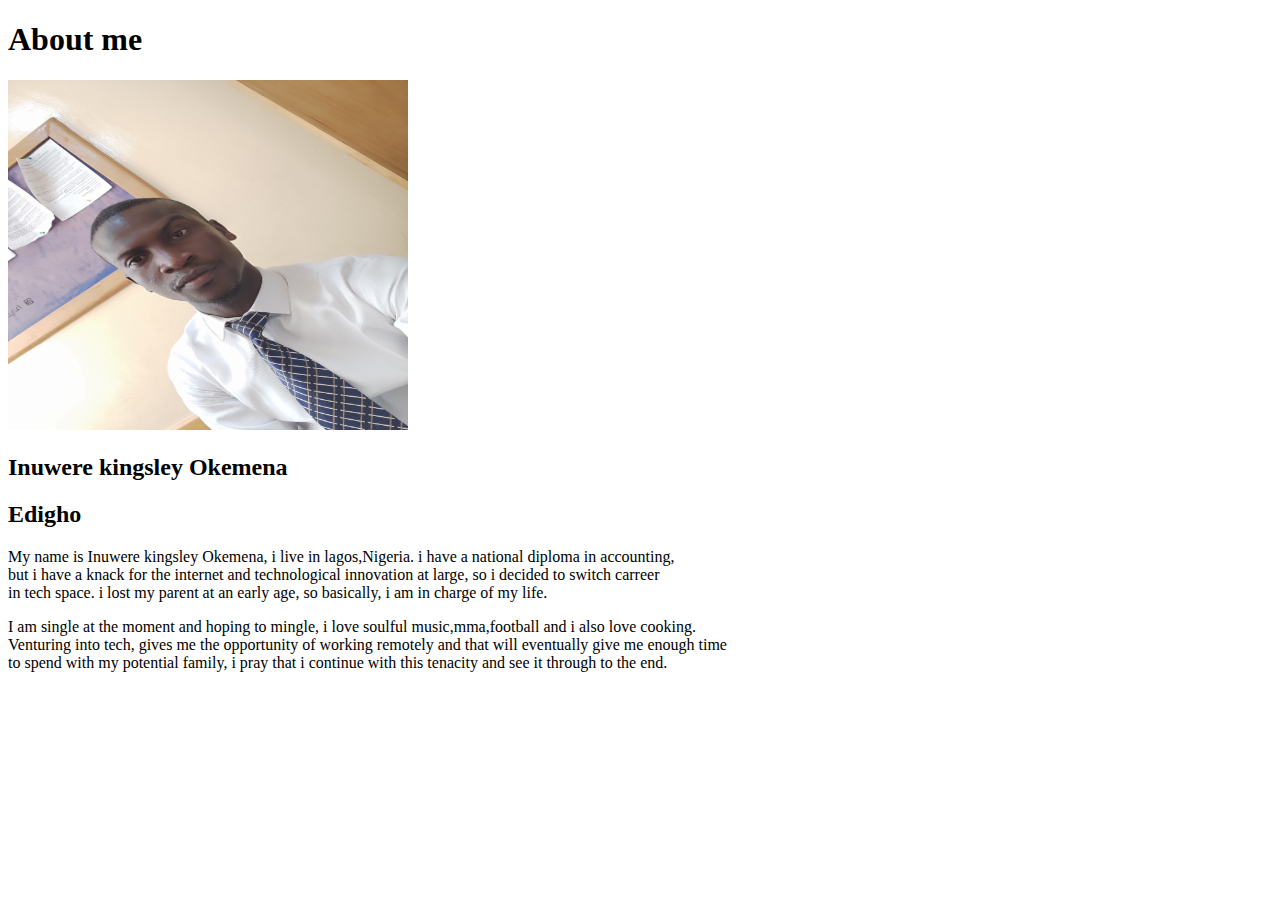
<file: about me/index.html>
<!DOCTYPE html>
<html lang="en">
<head>
    <meta charset="UTF-8">
    <meta http-equiv="X-UA-Compatible" content="IE=edge">
    <meta name="viewport" content="width=device-width, initial-scale=1.0">
    <title>Document</title>
</head>
<body>
   <h1>About me</h1><img src="images/edigho.jpg"width= 400 height="350" alt=""> 
   <h2>Inuwere kingsley Okemena</h2>
   <h2>Edigho</h2>
   <p>My name is Inuwere kingsley Okemena, i live in lagos,Nigeria. i have a national diploma in accounting,<br>
     but i have a knack for the internet and technological innovation at large, so i decided to switch carreer<br>
     in tech space. i lost my parent at an early age, so basically, i am in charge of my life.</p>
    <p>I am single at the moment and hoping to mingle, i love soulful music,mma,football and i also love cooking.<br>
     Venturing into tech, gives me the opportunity of working remotely and that will eventually give me enough time<br>
     to spend with my potential family, i pray that i continue with this tenacity and see it through to the end.
    </p>

</body>
</html>
</file>
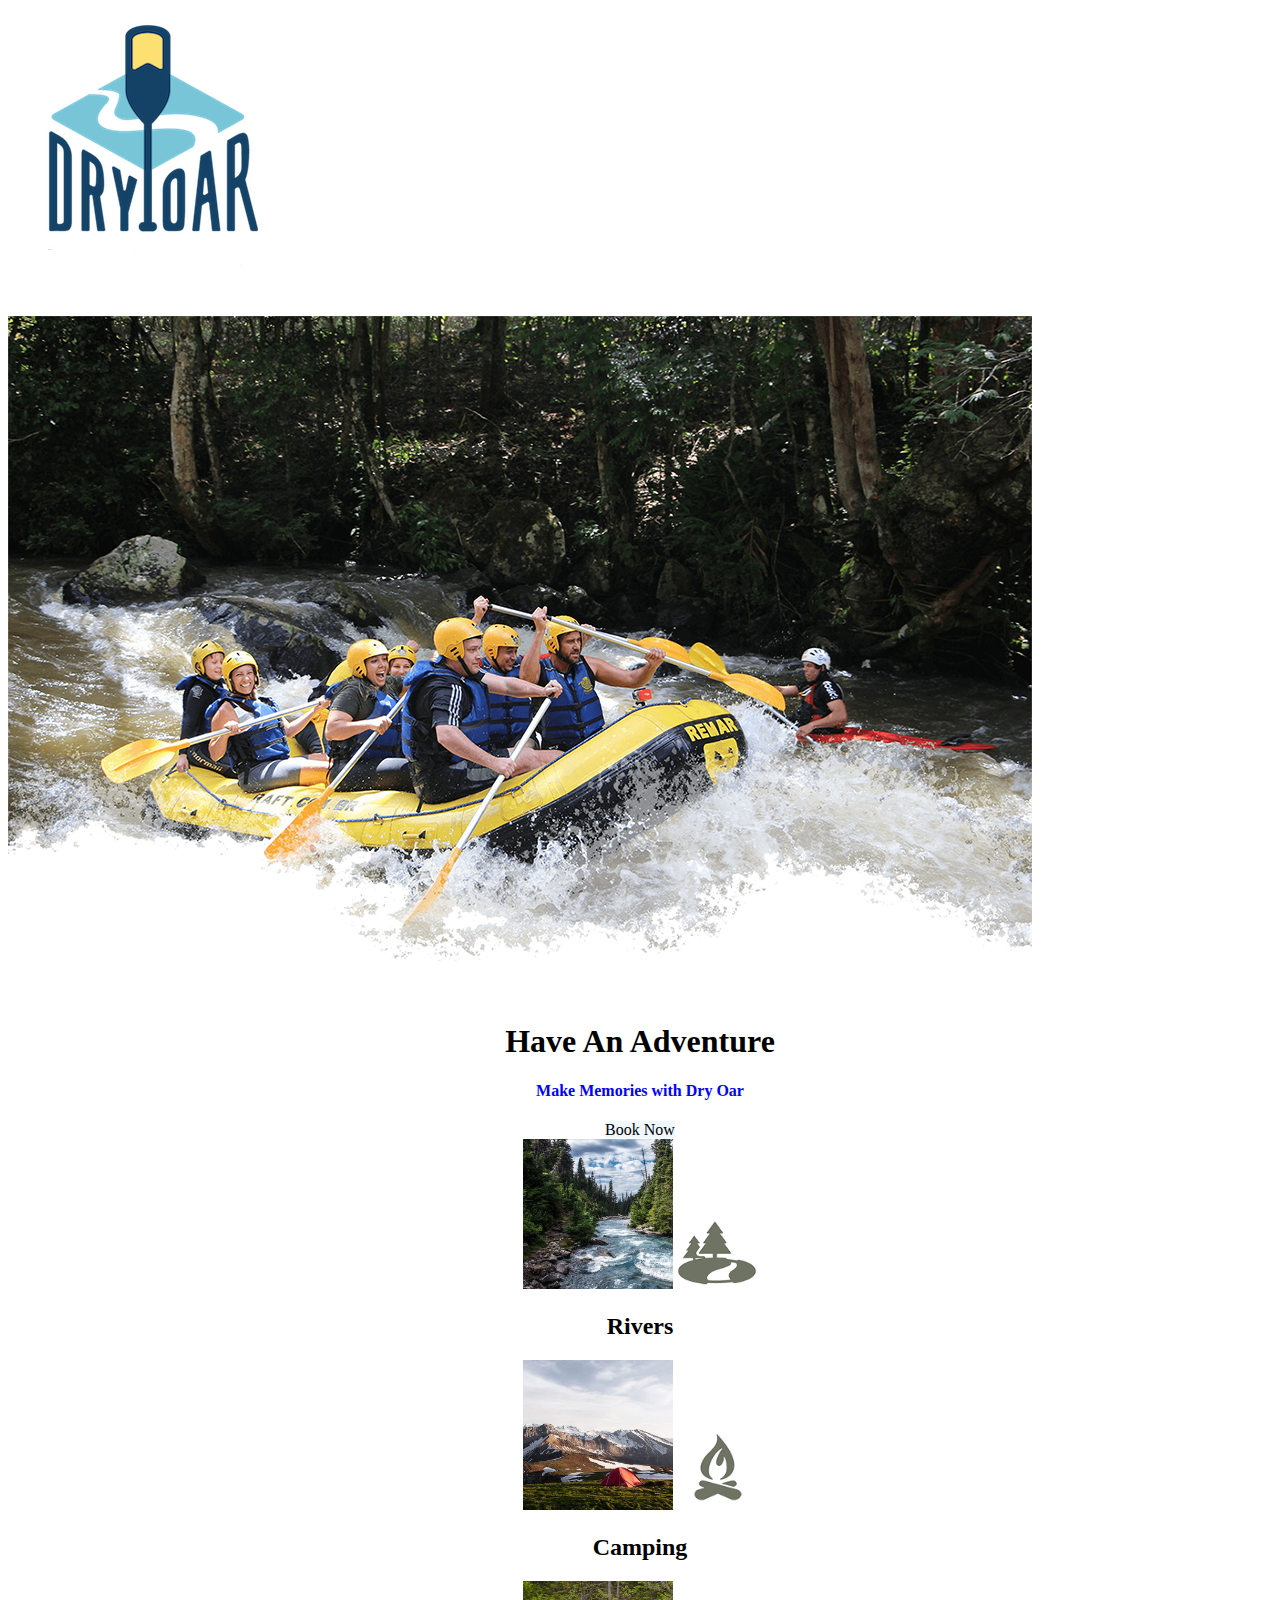
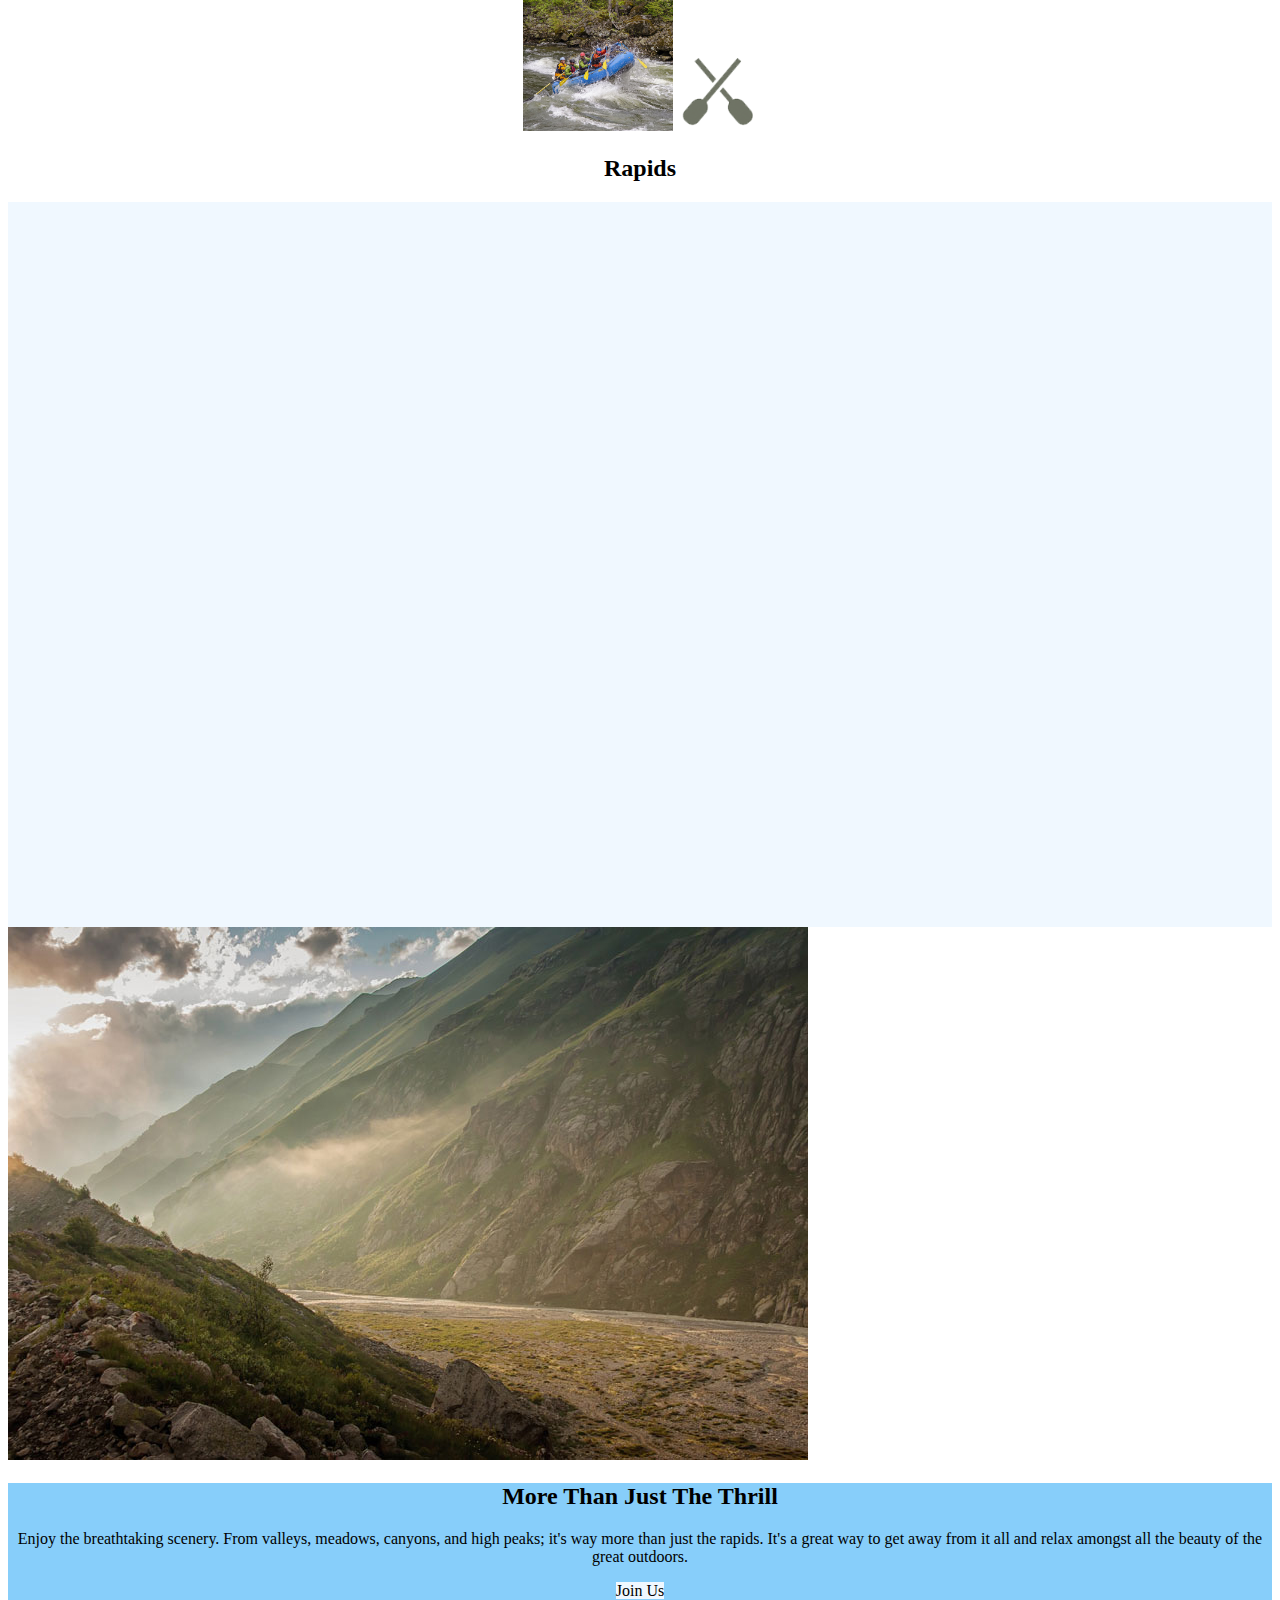
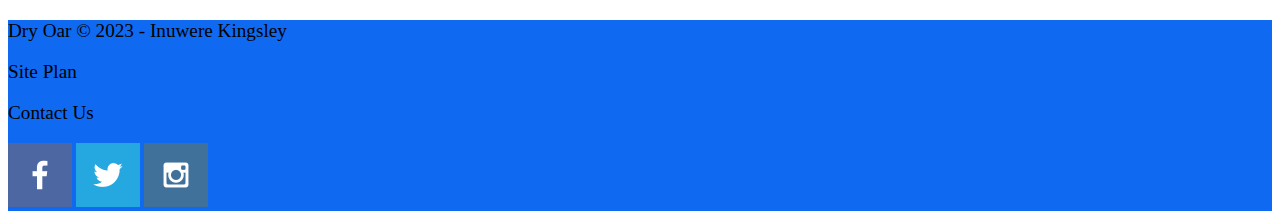
<file: wwr/index.html>
<!DOCTYPE html>
<html lang="en">
<head>
    <link rel="stylesheet" href="styles/styles.css"
    <meta charset="UTF-8">
    <meta http-equiv="X-UA-Compatible" content="IE=edge">
    <meta name="viewport" content="width=device-width, initial-scale=1.0">
    <title>Dry Oar Boating</title>
</head>
<body>
    <div id="content">
    <header>
        <a id="logo_link" href="index.html">
            <img class="logo" src="images/logo.png" alt="Dry Oar Logo">
        </a>
        <nav>
            <a href="index.html">Home</a>
            <a href="#">Page 2</a>
            <a href="site-plan-rafting.html">Site Plan</a>
            <a href="contactus.html">Contact Us</a>
        </nav>
    </header> 
    <div id="hero">
        <div id="hero-box">
            <img id="hero-img" src="images/hero.png" alt="People enjoying white water rafting">
        </div>
        <section id="hero-msg">
            <h1 class="home-title">Have An Adventure</h1>
            <h4>Make Memories with Dry Oar </h4>
            <div class='button-box'>
                <a class='book' href="contactus.html">Book Now</a>
            </div>
        </section>
    </div>
    <main class="home-grid">
        <section class="rivers-card">
            <img class="card-img" src="images/rivers.jpg" alt="river in forest">
            <img class="icon" src="images/river_icon.png" alt="river icon">
            <h2>Rivers</h2>
        </section>
        <section class="camping-card">
            <img class="card-img" src="images/camping.jpg" alt="tent in mountains">
            <img class="icon" src="images/fire_icon.png" alt="fire icon">
            <h2>Camping</h2>
        </section>
        <section class="rapids-card">
            <img class="card-img" src="images/rapids.jpg" alt="rafting boat">
            <img class="icon" src="images/oars.png" alt="oars icon">
            <h2>Rapids</h2>
        </section>
        <div id="background"></div>
        <img class="mountains" src="images/mountains.jpg" alt="Misty mountains">
        <section class="msg">
            <h2>More Than Just The Thrill</h2>
            <p>Enjoy the breathtaking scenery. From valleys, meadows, canyons, and high peaks; it's way more than just the rapids. It's a great way to get away from it all and relax amongst all the beauty of the great outdoors. </p>
            <a class='join' href="rivers.html">Join Us</a>
        </section>
    </main>
    <footer>
        <p>Dry Oar &copy; 2023 - Inuwere Kingsley</p>
        <p><a href="site-plan-rafting.html">Site Plan</a></p>
        <p><a href="contactus.html">Contact Us</a></p>
        <div class="social">
            <a href="https://facebook.com" target="_blank">
                <img src="images/facebook.png" alt="fb icon">
            </a>
            <a href="https://twitter.com" target="_blank">
                <img src="images/twitter.png" alt="twitter icon">
            </a>
            <a href="https://instagram.com" target="_blank">
                <img src="images/instagram.png" alt="instagram icon">
            </a>
        </div>
    </footer>
    </div>
</body>
</html>
</file>
<file: wwr/styles/styles.css>
#content {
    max-width: 1600px;
    margin: 0 auto;
}
nav a {
    text-align: center;
    color: white;
    text-align: center;
    text-decoration: none;
}
#hero-msg h1 {
    text-align: center;
}
#hero-msg h4 {
    text-align: center;
}
.button-box {
    text-align: center;
}
main section {
    text-align: center;
}
#background {
    height: 725px;
}
body {
    background-color: white;
}
header {
    background-color: rgba(239, 239, 68, 0);
}
nav a:hover {
    background-color: black;
    color: #d9c2a3;
}
.book {
    background-color: aliceblue;
    color: black;
    text-align: center;
    text-decoration: none;
}
.join {
    background-color: aliceblue;
    color: black;
    text-align: center;
    text-decoration: none;
}
.book:hover {
    background-color: black;
    color: white;
}
join:hover {
    background-color: black;
    color: white;
}
#background {
    background-color: aliceblue;
}
.msg {
    background-color: lightskyblue;
}
footer {
    background-color: rgb(15, 105, 241);
    color: black;
}
footer a:hover {
    color: blue;
}
footer a {
    text-align: center;
    color: black;
    text-decoration: none;
}
home-title {
    color: aqua;
}
h4 {
    color: blue;
}
.msg h2 {
    color: black;
}
.msg p {
    color: black;
}
.icon {
    width: 80px;
}
.card-img {
    width: 150px;
}
footer p {
    font-size: 1.2em;
}
footer p a:hover {
    text-decoration: underline;
</file>
